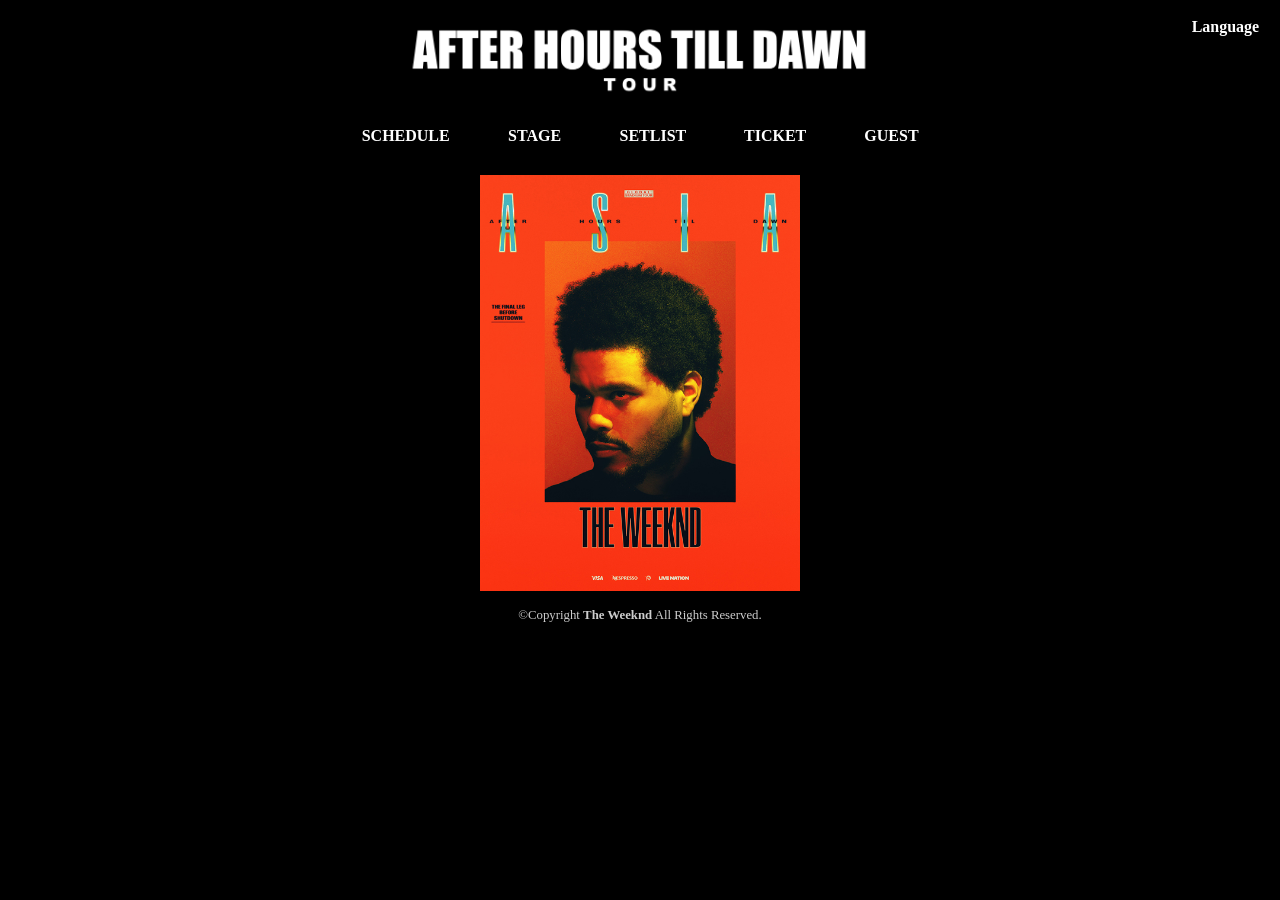
<file: index.html>
<!DOCTYPE html>
<head>
    <meta charset="UTF-8">
    <meta name="viewport" content="width=device-width, initial-scale=1.0">
    <link rel="stylesheet" type="text/css" href="style.css">
    <title>14주차 과제</title>
</head>
<body>
    <header>
        <div class="logoleft">
            &nbsp;
        </div>

        <div class="logomain">
            <a href="index.html"><img src="img/logo.png"></a>
        </div>

        <div class="logoright">
            &nbsp;
        </div>

        <div class="lang">
            <ul>
                <li>
                    &nbsp; Language &nbsp;
                    <ul>
                        <li><a href="#">🇰🇷 KOR</a></li>
                        <li><a href="index.html">🇺🇸 ENG</a></li>
                    </ul>
                </li>
            </ul>
        </div>
    </header>

    <div class="clear"></div>

    <nav>
        <div>
            <ul id="menu">
                <li><a href="p1_schedule.html">&nbsp; SCHEDULE &nbsp;</a></li>
                <li><a href="p2_stage.html">&nbsp; STAGE &nbsp;</a></li>
                <li><a href="p3_setlist.html">&nbsp; SETLIST &nbsp;</a></li>
                <li><a href="p4_ticket.html">&nbsp; TICKET &nbsp;</a></li>
                <li><a href="p5_guest.html">&nbsp; GUEST &nbsp;</a></li>
            </ul>
        </div>
    </nav>

    <div class="clear"></div>

    <main>
        <div class="posterleft">
            &nbsp;
        </div>

        <div class="postermain">
            <img src="img/poster.jpg">
        </div>

        <div class="posterright">
            &nbsp;
        </div>
    </main>
    
    <div class="clear"></div>

    <footer>
        &copy;Copyright <b>The Weeknd</b> All Rights Reserved.
    </footer>
</body>
</html>
</file>
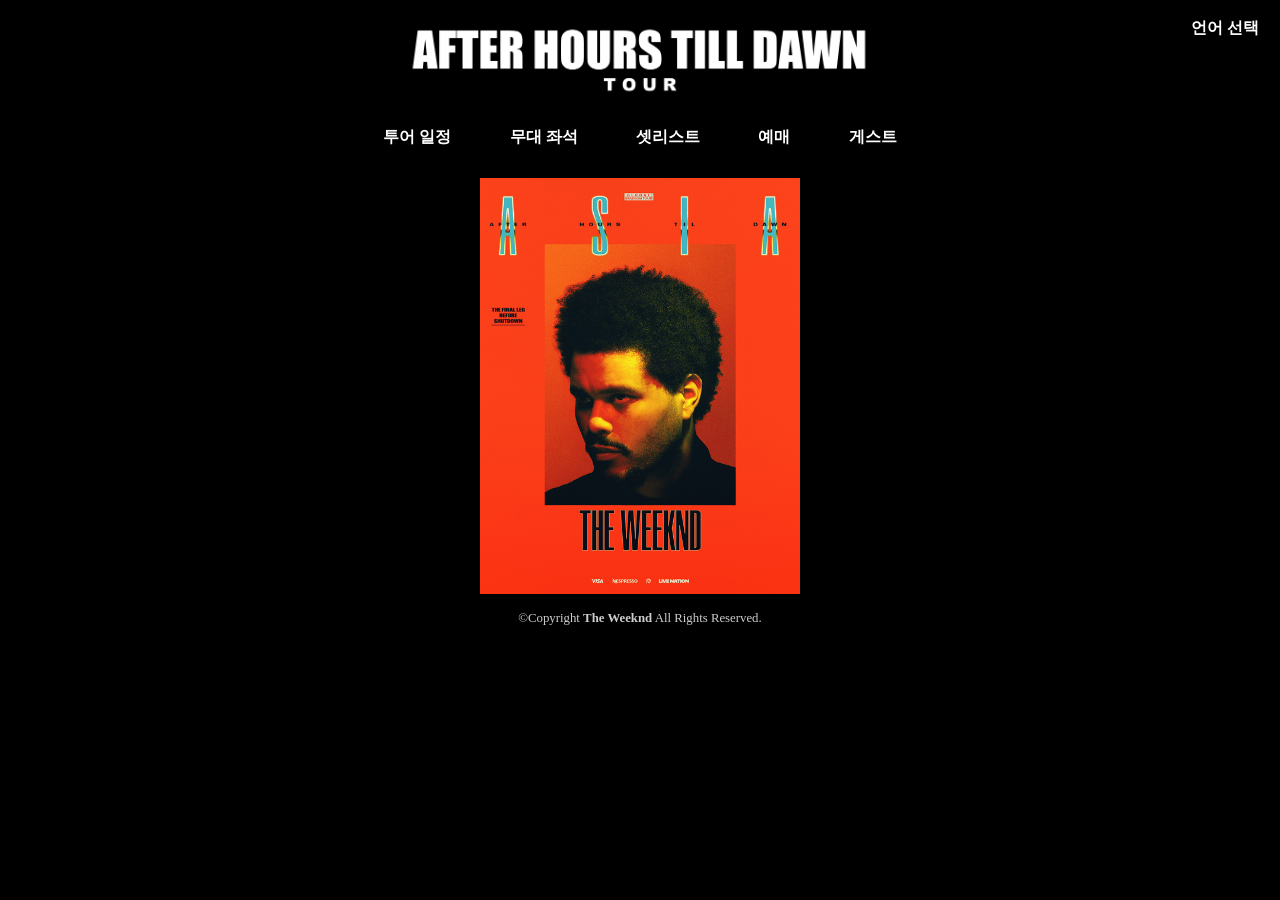
<file: krindex.html>
<!DOCTYPE html>
<head>
    <meta charset="UTF-8">
    <meta name="viewport" content="width=device-width, initial-scale=1.0">
    <link rel="stylesheet" type="text/css" href="style.css">
    <title>Last Weeknd TOUR</title>
</head>
<body>
    <header>
        <div class="logoleft">
            &nbsp;
        </div>

        <div class="logomain">
            <a href="krindex.html"><img src="img/logo.png"></a>
        </div>

        <div class="logoright">
            &nbsp;
        </div>

        <div class="lang">
            <ul>
                <li>
                    &nbsp; 언어 선택 &nbsp;
                    <ul>
                        <li><a href="krindex.html">🇰🇷 KOR</a></li>
                        <li><a href="index.html">🇺🇸 ENG</a></li>
                    </ul>
                </li>
            </ul>
        </div>
    </header>

    <div class="clear"></div>

    <nav>
        <div>
            <ul id="menu">
                <li><a href="krp1_schedule.html">&nbsp; 투어 일정 &nbsp;</a></li>
                <li><a href="krp2_stage.html">&nbsp; 무대 좌석 &nbsp;</a></li>
                <li><a href="krp3_setlist.html">&nbsp; 셋리스트 &nbsp;</a></li>
                <li><a href="krp4_ticket.html">&nbsp; 예매 &nbsp;</a></li>
                <li><a href="krp5_guest.html">&nbsp; 게스트 &nbsp;</a></li>
            </ul>
        </div>
    </nav>

    <div class="clear"></div>

    <main>
        <div class="posterleft">
            &nbsp;
        </div>

        <div class="postermain">
            <img src="img/poster.jpg">
        </div>

        <div class="posterright">
            &nbsp;
        </div>
    </main>
    
    <div class="clear"></div>

    <footer>
        &copy;Copyright <b>The Weeknd</b> All Rights Reserved.
    </footer>
</body>
</html>
</file>
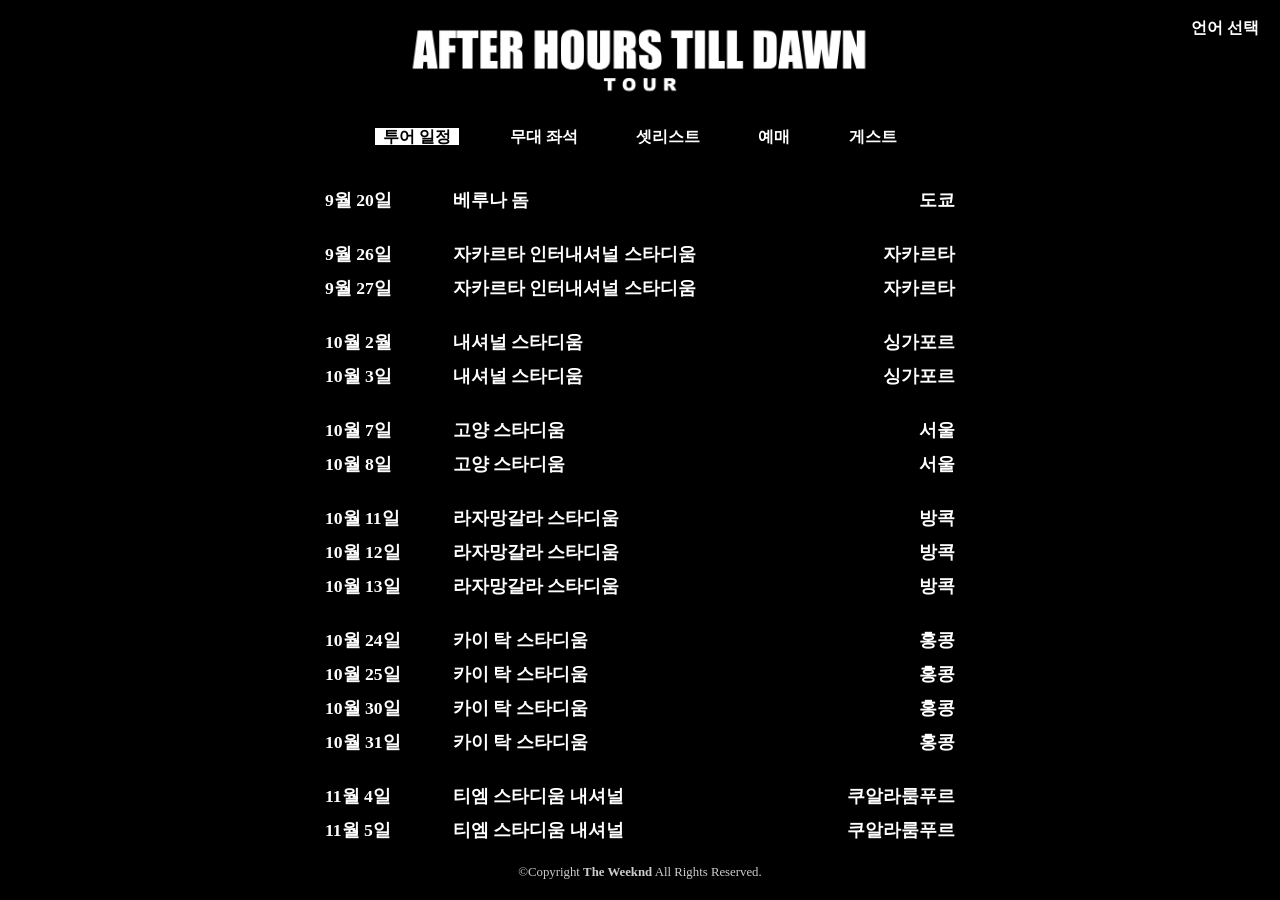
<file: krp1_schedule.html>
<!DOCTYPE html>
<head>
    <meta charset="UTF-8">
    <meta name="viewport" content="width=device-width, initial-scale=1.0">
    <link rel="stylesheet" type="text/css" href="style.css">
    <title>Last Weeknd TOUR</title>
</head>
<body>
    <header>
        <div class="logoleft">
            &nbsp;
        </div>

        <div class="logomain">
            <a href="krindex.html"><img src="img/logo.png"></a>
        </div>

        <div class="logoright">
            &nbsp;
        </div>

        <div class="lang">
            <ul>
                <li>
                    &nbsp; 언어 선택 &nbsp;
                    <ul>
                        <li><a href="krp1_schedule.html">🇰🇷 KOR</a></li>
                        <li><a href="p1_schedule.html">🇺🇸 ENG</a></li>
                    </ul>
                </li>
            </ul>
        </div>
    </header>

    <div class="clear"></div>

    <nav>
        <div>
            <ul id="menu">
                <li><a href="krp1_schedule.html" class="selected">&nbsp; 투어 일정 &nbsp;</a></li>
                <li><a href="krp2_stage.html">&nbsp; 무대 좌석 &nbsp;</a></li>
                <li><a href="krp3_setlist.html">&nbsp; 셋리스트 &nbsp;</a></li>
                <li><a href="krp4_ticket.html">&nbsp; 예매 &nbsp;</a></li>
                <li><a href="krp5_guest.html">&nbsp; 게스트 &nbsp;</a></li>
            </ul>
        </div>
    </nav>

    <div class="clear"></div>

    <main>
        <div class="tableleft">
            &nbsp;
        </div>

        <div class="tablemain">
            <table>
                <tr>
                    <td class="tda">9월 20일</td>
                    <td class="tdb">베루나 돔</td>
                    <td class="tdc">도쿄</td>
                </tr>

                <tr>
                    <td class="td1">9월 26일</td>
                    <td class="td2">자카르타 인터내셔널 스타디움</td>
                    <td class="td3">자카르타</td>
                </tr>
                <tr>
                    <td class="tda">9월 27일</td>
                    <td class="tdb">자카르타 인터내셔널 스타디움</td>
                    <td class="tdc">자카르타</td>
                </tr>

                <tr>
                    <td class="td1">10월 2월</td>
                    <td class="td2">내셔널 스타디움</td>
                    <td class="td3">싱가포르</td>
                </tr>
                <tr>
                    <td class="tda">10월 3일</td>
                    <td class="tdb">내셔널 스타디움</td>
                    <td class="tdc">싱가포르</td>
                </tr>

                <tr>
                    <td class="td1">10월 7일</td>
                    <td class="td2">고양 스타디움</td>
                    <td class="td3">서울</td>
                </tr>
                <tr>
                    <td class="tda">10월 8일</td>
                    <td class="tdb">고양 스타디움</td>
                    <td class="tdc">서울</td>
                </tr>

                <tr>
                    <td class="td1">10월 11일</td>
                    <td class="td2">라자망갈라 스타디움</td>
                    <td class="td3">방콕</td>
                </tr>
                <tr>
                    <td class="td1">10월 12일</td>
                    <td class="td2">라자망갈라 스타디움</td>
                    <td class="td3">방콕</td>
                </tr>
                <tr>
                    <td class="tda">10월 13일</td>
                    <td class="tdb">라자망갈라 스타디움</td>
                    <td class="tdc">방콕</td>
                </tr>

                <tr>
                    <td class="td1">10월 24일</td>
                    <td class="td2">카이 탁 스타디움</td>
                    <td class="td3">홍콩</td>
                </tr>
                <tr>
                    <td class="td1">10월 25일</td>
                    <td class="td2">카이 탁 스타디움</td>
                    <td class="td3">홍콩</td>
                </tr>
                <tr>
                    <td class="td1">10월 30일</td>
                    <td class="td2">카이 탁 스타디움</td>
                    <td class="td3">홍콩</td>
                </tr>
                <tr>
                    <td class="tda">10월 31일</td>
                    <td class="tdb">카이 탁 스타디움</td>
                    <td class="tdc">홍콩</td>
                </tr>

                <tr>
                    <td class="td1">11월 4일</td>
                    <td class="td2">티엠 스타디움 내셔널</td>
                    <td class="td3">쿠알라룸푸르</td>
                </tr>
                <tr>
                    <td class="td1">11월 5일</td>
                    <td class="td2">티엠 스타디움 내셔널</td>
                    <td class="td3">쿠알라룸푸르</td>
                </tr>
            </table>
        </div>
        
        <div class="tableright">
            &nbsp;
        </div>
    </main>
    
    <div class="clear"></div>

    <footer>
        &copy;Copyright <b>The Weeknd</b> All Rights Reserved.
    </footer>
</body>
</html>
</file>
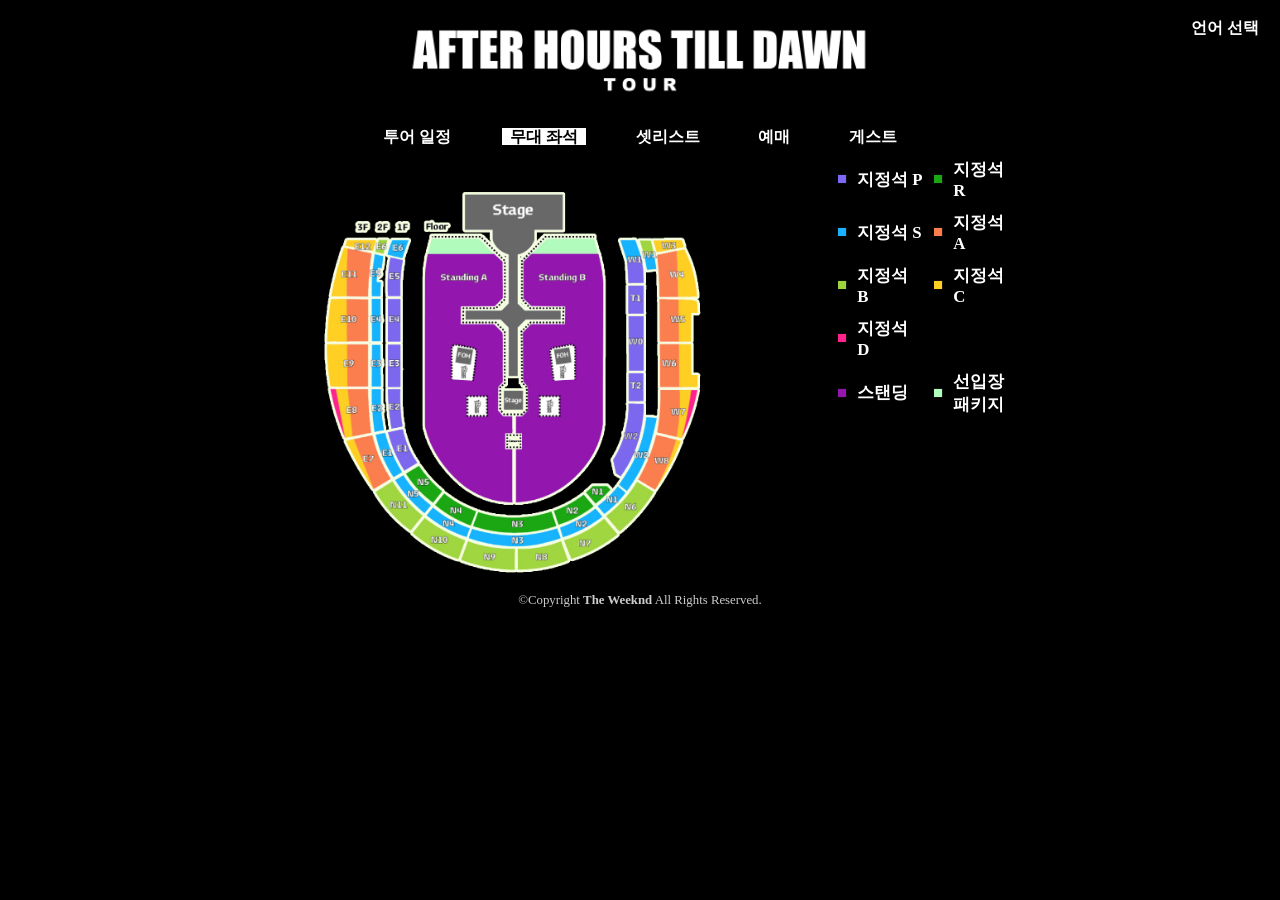
<file: krp2_stage.html>
<!DOCTYPE html>
<head>
    <meta charset="UTF-8">
    <meta name="viewport" content="width=device-width, initial-scale=1.0">
    <link rel="stylesheet" type="text/css" href="style.css">
    <title>Last Weeknd TOUR</title>
</head>
<body>
    <header>
        <div class="logoleft">
            &nbsp;
        </div>

        <div class="logomain">
            <a href="krindex.html"><img src="img/logo.png"></a>
        </div>

        <div class="logoright">
            &nbsp;
        </div>

        <div class="lang">
            <ul>
                <li>
                    &nbsp; 언어 선택 &nbsp;
                    <ul>
                        <li><a href="krp2_stage.html">🇰🇷 KOR</a></li>
                        <li><a href="p2_stage.html">🇺🇸 ENG</a></li>
                    </ul>
                </li>
            </ul>
        </div>
    </header>

    <div class="clear"></div>

    <nav>
        <div>
            <ul id="menu">
                <li><a href="krp1_schedule.html">&nbsp; 투어 일정 &nbsp;</a></li>
                <li><a href="krp2_stage.html" class="selected">&nbsp; 무대 좌석 &nbsp;</a></li>
                <li><a href="krp3_setlist.html">&nbsp; 셋리스트 &nbsp;</a></li>
                <li><a href="krp4_ticket.html">&nbsp; 예매 &nbsp;</a></li>
                <li><a href="krp5_guest.html">&nbsp; 게스트 &nbsp;</a></li>
            </ul>
        </div>
    </nav>

    <div class="clear"></div>

    <main>
        <div class="stageleft">
            &nbsp;
        </div>

        <div class="stagemain_l">
            <img src="img/stage.png">
        </div>

        <div class="stagemain_space">
            &nbsp;
        </div>
        <div class="spaceclear"></div>
        <div class="stagemain_space">
            &nbsp;
        </div>

        <div class="stagemain_r">
            <table id="ticket">
                <tr>
                    <td class="c" style="color: #7d67f7;">■</td>
                    <td class="s">지정석 P</td>
                    <td class="c" style="color: #1ba713;">■</td>
                    <td class="s">지정석 R</td>
                </tr>
                <tr>
                    <td class="c" style="color: #19b2fe;">■</td>
                    <td class="s">지정석 S</td>
                    <td class="c" style="color: #fb7e4e;">■</td>
                    <td class="s">지정석 A</td>
                </tr>
                <tr>
                    <td class="c" style="color: #9fd53c;">■</td>
                    <td class="s">지정석 B</td>
                    <td class="c" style="color: #ffcf23;">■</td>
                    <td class="s">지정석 C</td>
                </tr>
                <tr>
                    <td class="c" style="color: #ff238d;">■</td>
                    <td class="s">지정석 D</td>
                </tr>
                <tr>
                    <td class="c" style="color: #9316ae;">■</td>
                    <td class="s">스탠딩</td>
                    <td class="c" style="color: #b1fbbc;">■</td>
                    <td class="s">선입장<br>패키지</td>
                </tr>
            </table>
        </div>

        <div class="stageright">
            &nbsp;
        </div>
    </main>
    
    <div class="clear"></div>

    <footer>
        &copy;Copyright <b>The Weeknd</b> All Rights Reserved.
    </footer>
</body>
</html>
</file>
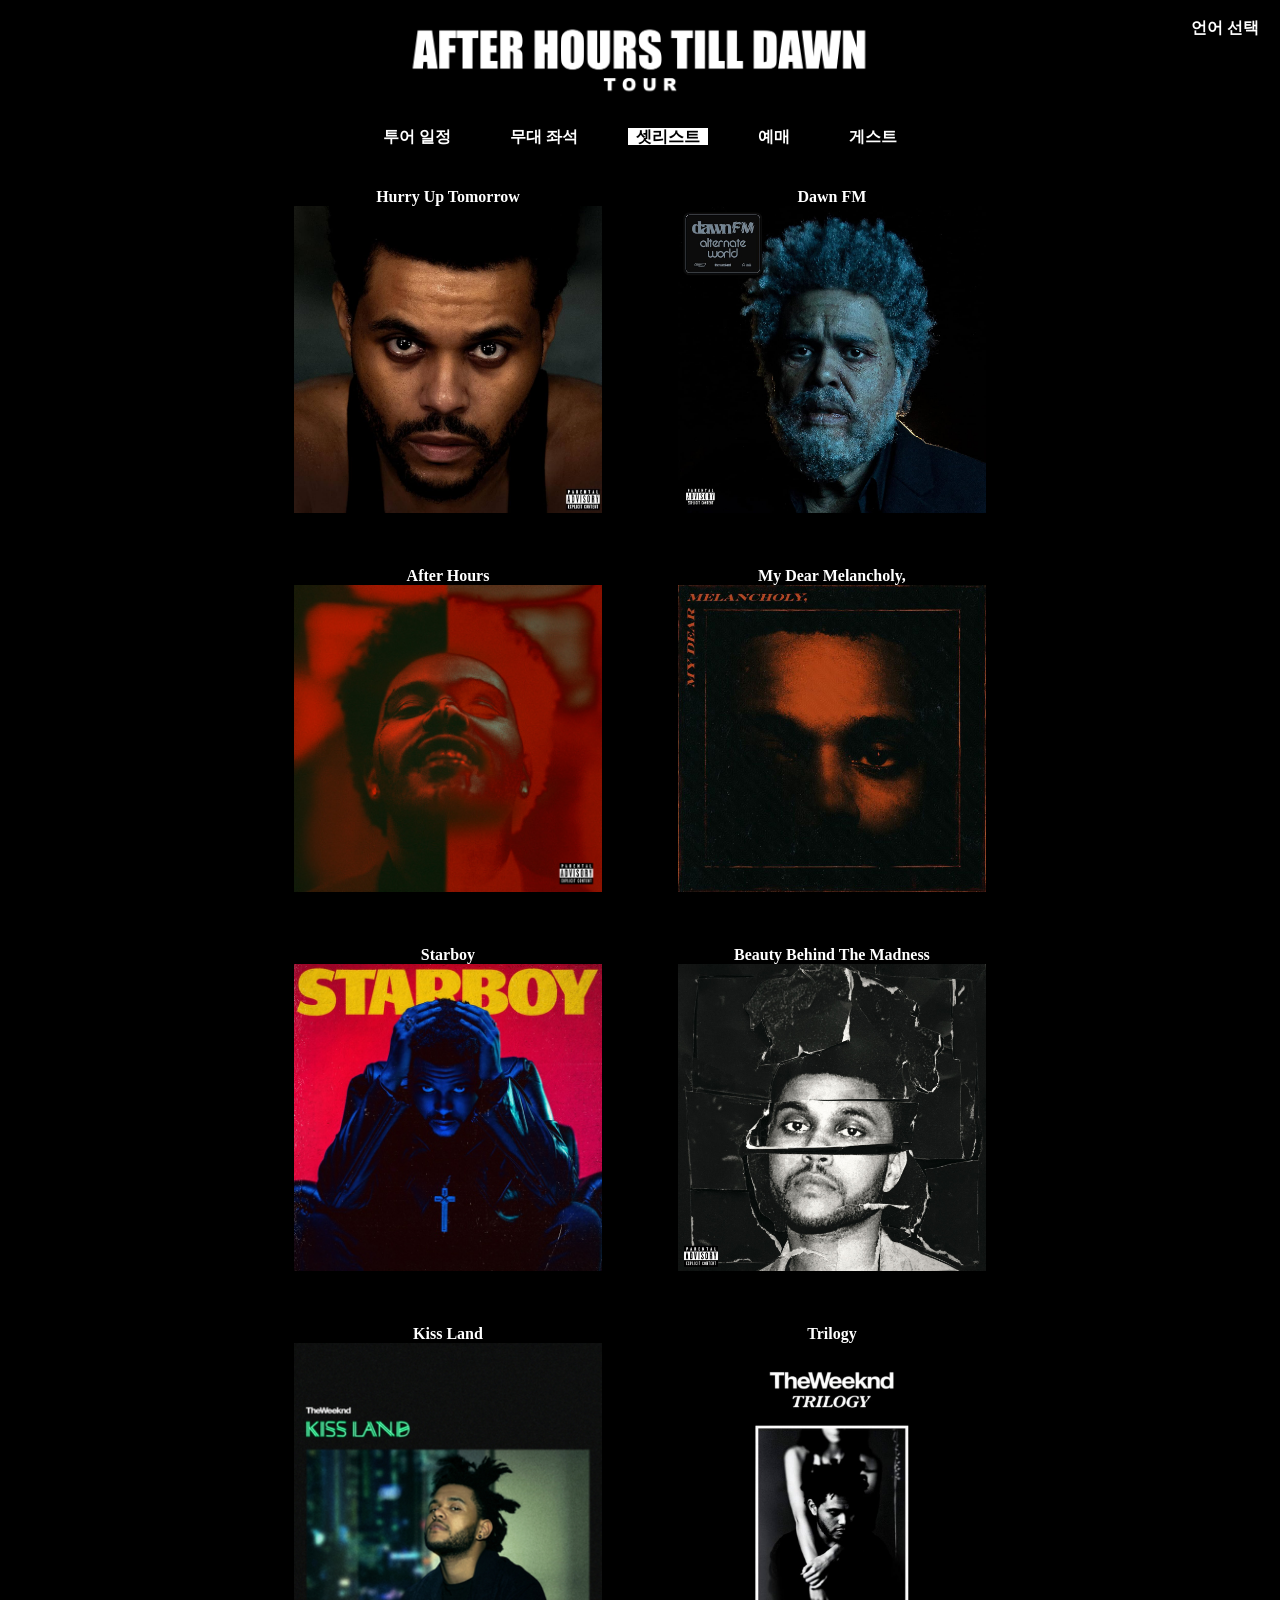
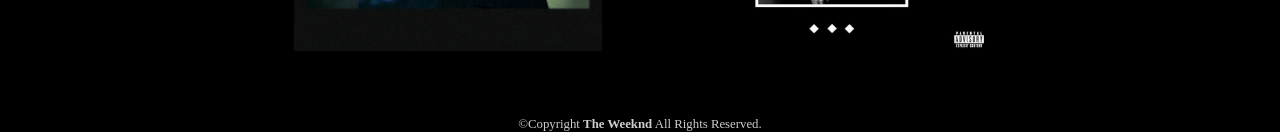
<file: krp3_setlist.html>
<!DOCTYPE html>
<head>
    <meta charset="UTF-8">
    <meta name="viewport" content="width=device-width, initial-scale=1.0">
    <link rel="stylesheet" type="text/css" href="style.css">
    <title>Last Weeknd TOUR</title>
</head>
<body>
    <header>
        <div class="logoleft">
            &nbsp;
        </div>

        <div class="logomain">
            <a href="krindex.html"><img src="img/logo.png"></a>
        </div>

        <div class="logoright">
            &nbsp;
        </div>

        <div class="lang">
            <ul>
                <li>
                    &nbsp; 언어 선택 &nbsp;
                    <ul>
                        <li><a href="krp3_setlist.html">🇰🇷 KOR</a></li>
                        <li><a href="p3_setlist.html">🇺🇸 ENG</a></li>
                    </ul>
                </li>
            </ul>
        </div>
    </header>

    <div class="clear"></div>

    <nav>
        <div>
            <ul id="menu">
                <li><a href="krp1_schedule.html">&nbsp; 투어 일정 &nbsp;</a></li>
                <li><a href="krp2_stage.html">&nbsp; 무대 좌석 &nbsp;</a></li>
                <li><a href="krp3_setlist.html" class="selected">&nbsp; 셋리스트 &nbsp;</a></li>
                <li><a href="krp4_ticket.html">&nbsp; 예매 &nbsp;</a></li>
                <li><a href="krp5_guest.html">&nbsp; 게스트 &nbsp;</a></li>
            </ul>
        </div>
    </nav>

    <div class="clear"></div>

    <main>
        <div class="setlistleft">
            &nbsp;
        </div>

        <div class="setlistmain">
            <div id="dd">
                <ul>
                    <li>
                        Hurry Up Tomorrow
                        <img src="img/album_hut.jpg">
                        <ul>
                            <li>1 Baptized in Fear</li>
                            <li>2 Open Hearts</li>
                            <li>3 Wake Me Up</li>
                            <li>8 Cry For Me</li>
                            <li>* I Can't Fxxking Sing</li>
                            <li>9 São Paulo</li>
                            <li>* Until We're Skin & Bones</li>
                            <li>10* Rio (Unreleased)</li>
                            <li>16 Timeless</li>
                            <li>17 Given Up On Me</li>
                            <li>21 Niagara Falls</li>
                            <li>22* One of the Girls</li>
                            <li>30 The Abyss</li>
                            <li>35 Without a Warning</li>
                        </ul>
                    </li>
                </ul>
            </div>

            <div id="dd">
                <ul>
                    <li>
                        Dawn FM
                        <img src="img/album_df.jpg">
                        <ul>
                            <li>11 Take My Breath</li>
                            <li>12 Sacrifice</li>
                            <li>13 How Do I Make You Love Me?</li>
                            <li>* A Cruel Angel's Thesis</li>
                            <li>24 Out of Time</li>
                            <li>27 Is There Someone Else?</li>
                            <li>33 Less Than Zero</li>
                            <li>37 Moth To A Flame</li>
                        </ul>
                    </li>
                </ul>
            </div>

            <div class="clear"></div>

            <div id="dd">
                <ul>
                    <li>
                        After Hours
                        <img src="img/album_ah.jpg">
                        <ul>
                            <li>4 After Hours</li>
                            <li>6 Heartless</li>
                            <li>7 Faith</li>
                            <li>23 Stargirl Interlude</li>
                            <li>32 Save Your Tears</li>
                            <li>34 Blinding Lights</li>
                        </ul>
                    </li>
                </ul>
            </div>

            <div id="dd">
                <ul>
                    <li>
                        My Dear Melancholy,
                        <img src="img/album_mdm.jpg">
                        <ul>
                            <li>18 I Was Never There</li>
                            <li>29 Call Out My Name</li>
                        </ul>
                    </li>
                </ul>
            </div>

            <div class="clear"></div>

            <div id="dd">
                <ul>
                    <li>
                        Starboy
                        <img src="img/album_sb.jpg">
                        <ul>
                            <li>5 Starboy</li>
                            <li>25 I Feel It Coming</li>
                            <li>26 Die For You</li>
                        </ul>
                    </li>
                </ul>
            </div>

            <div id="dd">
                <ul>
                    <li>
                        Beauty Behind The Madness
                        <img src="img/album_bbtm.jpg">
                        <ul>
                            <li>14 Can't Feel My Face</li>
                            <li>15* Lost in the Fire</li>
                            <li>16 Often</li>
                            <li>19 The Hills</li>
                            <li>20* Creepin'</li>
                        </ul>
                    </li>
                </ul>
            </div>

            <div class="clear"></div>

            <div id="dd">
                <ul>
                    <li>
                        Kiss Land
                        <img src="img/album_kl.jpg">
                        <ul>
                            <li>31 Professional</li>
                        </ul>
                    </li>
                </ul>
            </div>

            <div id="dd">
                <ul>
                    <li>
                        Trilogy
                        <img src="img/album_tl.jpg">
                        <ul>
                            <li>28 Wicked Games</li>
                        </ul>
                    </li>
                </ul>
            </div>
        </div>
        
        <div class="setlistright">
            &nbsp;
        </div>
    </main>
    
    <div class="clear"></div>

    <footer>
        &copy;Copyright <b>The Weeknd</b> All Rights Reserved.
    </footer>
</body>
</html>
</file>
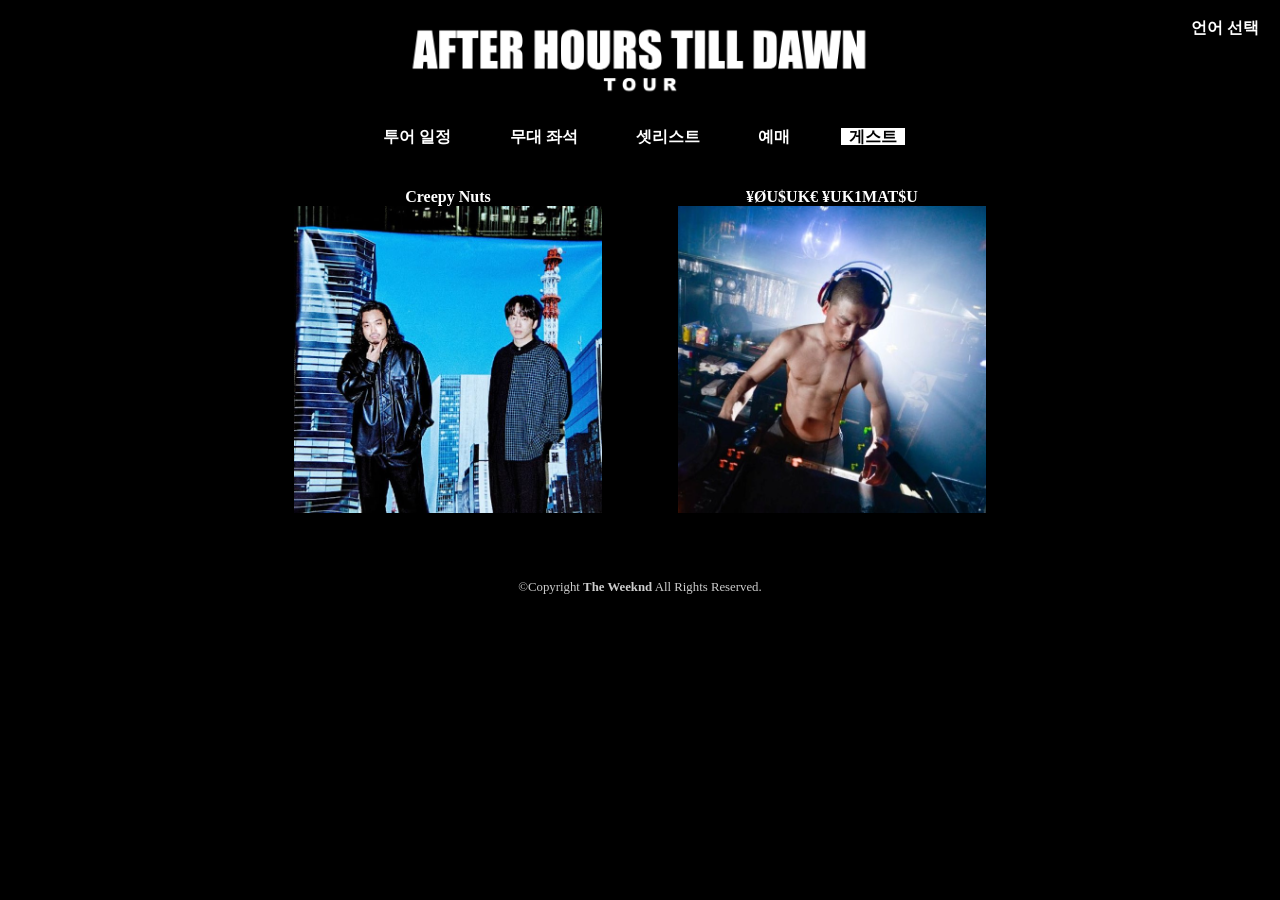
<file: krp5_guest.html>
<!DOCTYPE html>
<head>
    <meta charset="UTF-8">
    <meta name="viewport" content="width=device-width, initial-scale=1.0">
    <link rel="stylesheet" type="text/css" href="style.css">
    <title>Last Weeknd TOUR</title>
</head>
<body>
    <header>
        <div class="logoleft">
            &nbsp;
        </div>

        <div class="logomain">
            <a href="krindex.html"><img src="img/logo.png"></a>
        </div>

        <div class="logoright">
            &nbsp;
        </div>

        <div class="lang">
            <ul>
                <li>
                    &nbsp; 언어 선택 &nbsp;
                    <ul>
                        <li><a href="krp5_guest.html">🇰🇷 KOR</a></li>
                        <li><a href="p5_guest.html">🇺🇸 ENG</a></li>
                    </ul>
                </li>
            </ul>
        </div>
    </header>

    <div class="clear"></div>

    <nav>
        <div>
            <ul id="menu">
                <li><a href="krp1_schedule.html">&nbsp; 투어 일정 &nbsp;</a></li>
                <li><a href="krp2_stage.html">&nbsp; 무대 좌석 &nbsp;</a></li>
                <li><a href="krp3_setlist.html">&nbsp; 셋리스트 &nbsp;</a></li>
                <li><a href="krp4_ticket.html">&nbsp; 예매 &nbsp;</a></li>
                <li><a href="krp5_guest.html" class="selected">&nbsp; 게스트 &nbsp;</a></li>
            </ul>
        </div>
    </nav>

    <div class="clear"></div>

    <main>
        <div class="setlistleft">
            &nbsp;
        </div>

        <div class="setlistmain">
            <div id="dd">
                <ul>
                    <li>
                        Creepy Nuts
                        <img src="img/guest_cn.jpg">
                        <ul>
                            <li>도쿄</li>
                            <li>싱가포르</li>
                            <li>서울</li>
                            <li>방콕</li>
                            <li>쿠알라룸푸르 &nbsp; &nbsp; &nbsp; &nbsp; &nbsp; &nbsp;</li>
                        </ul>
                    </li>
                </ul>
            </div>

            <div id="dd">
                <ul>
                    <li>
                        ¥ØU$UK€ ¥UK1MAT$U
                        <img src="img/guest_yy.jpg">
                        <ul>
                            <li>도쿄</li>
                            <li>자카르타</li>
                            <li>쿠알라룸푸르 &nbsp; &nbsp; &nbsp; &nbsp; &nbsp; &nbsp;</li>
                        </ul>
                    </li>
                </ul>
            </div>
        </div>

        <div class="setlistright">
            &nbsp;
        </div>
    </main>
    
    <div class="clear"></div>

    <footer>
        &copy;Copyright <b>The Weeknd</b> All Rights Reserved.
    </footer>
</body>
</html>
</file>
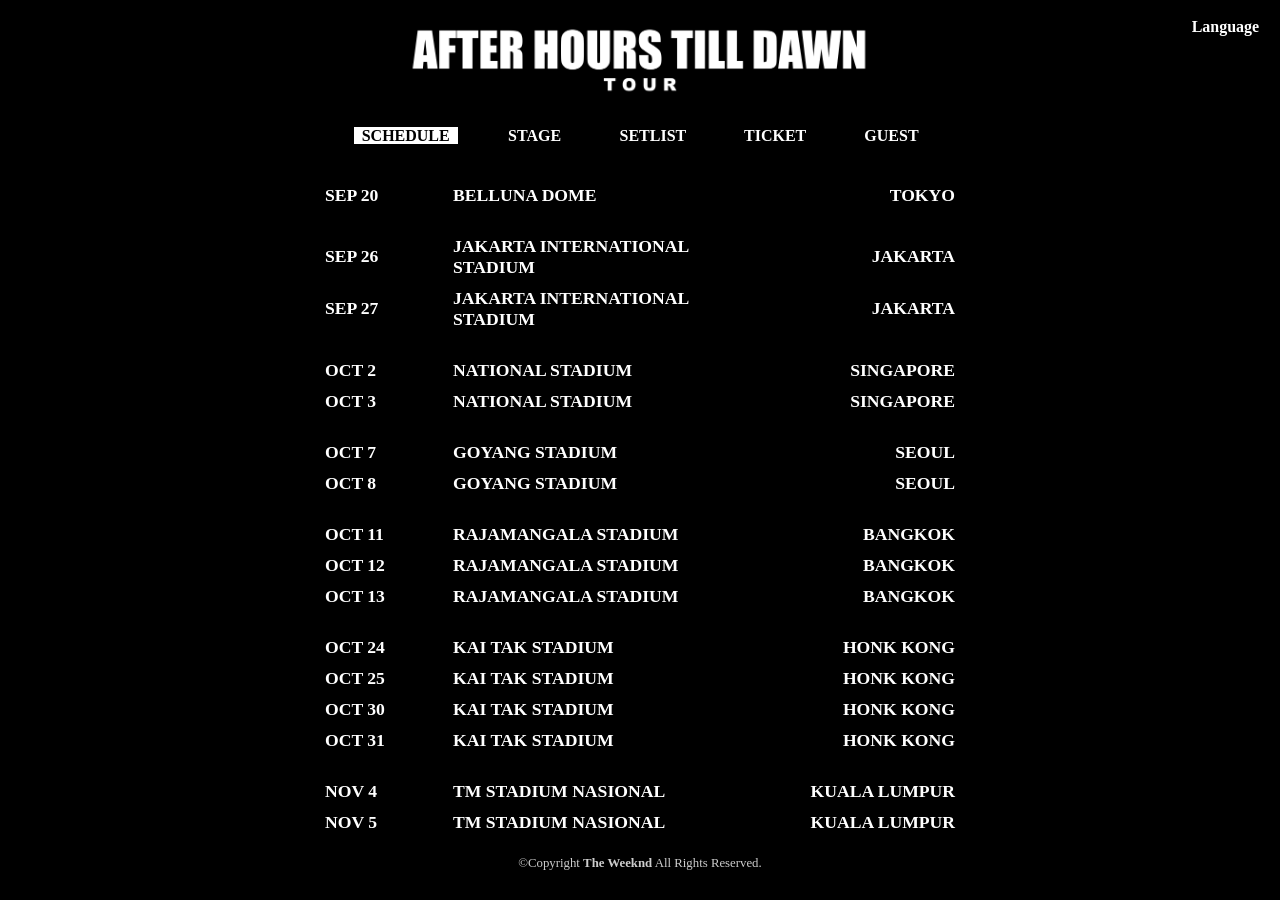
<file: p1_schedule.html>
<!DOCTYPE html>
<head>
    <meta charset="UTF-8">
    <meta name="viewport" content="width=device-width, initial-scale=1.0">
    <link rel="stylesheet" type="text/css" href="style.css">
    <title>Last Weeknd TOUR</title>
</head>
<body>
    <header>
        <div class="logoleft">
            &nbsp;
        </div>

        <div class="logomain">
            <a href="index.html"><img src="img/logo.png"></a>
        </div>

        <div class="logoright">
            &nbsp;
        </div>

        <div class="lang">
            <ul>
                <li>
                    &nbsp; Language &nbsp;
                    <ul>
                        <li><a href="krp1_schedule.html">🇰🇷 KOR</a></li>
                        <li><a href="p1_schedule.html">🇺🇸 ENG</a></li>
                    </ul>
                </li>
            </ul>
        </div>
    </header>

    <div class="clear"></div>

    <nav>
        <div>
            <ul id="menu">
                <li><a href="p1_schedule.html" class="selected">&nbsp; SCHEDULE &nbsp;</a></li>
                <li><a href="p2_stage.html">&nbsp; STAGE &nbsp;</a></li>
                <li><a href="p3_setlist.html">&nbsp; SETLIST &nbsp;</a></li>
                <li><a href="p4_ticket.html">&nbsp; TICKET &nbsp;</a></li>
                <li><a href="p5_guest.html">&nbsp; GUEST &nbsp;</a></li>
            </ul>
        </div>
    </nav>

    <div class="clear"></div>

    <main>
        <div class="tableleft">
            &nbsp;
        </div>

        <div class="tablemain">
            <table>
                <tr>
                    <td class="tda">SEP 20</td>
                    <td class="tdb">BELLUNA DOME</td>
                    <td class="tdc">TOKYO</td>
                </tr>

                <tr>
                    <td class="td1">SEP 26</td>
                    <td class="td2">JAKARTA INTERNATIONAL STADIUM</td>
                    <td class="td3">JAKARTA</td>
                </tr>
                <tr>
                    <td class="tda">SEP 27</td>
                    <td class="tdb">JAKARTA INTERNATIONAL STADIUM</td>
                    <td class="tdc">JAKARTA</td>
                </tr>

                <tr>
                    <td class="td1">OCT 2</td>
                    <td class="td2">NATIONAL STADIUM</td>
                    <td class="td3">SINGAPORE</td>
                </tr>
                <tr>
                    <td class="tda">OCT 3</td>
                    <td class="tdb">NATIONAL STADIUM</td>
                    <td class="tdc">SINGAPORE</td>
                </tr>

                <tr>
                    <td class="td1">OCT 7</td>
                    <td class="td2">GOYANG STADIUM</td>
                    <td class="td3">SEOUL</td>
                </tr>
                <tr>
                    <td class="tda">OCT 8</td>
                    <td class="tdb">GOYANG STADIUM</td>
                    <td class="tdc">SEOUL</td>
                </tr>

                <tr>
                    <td class="td1">OCT 11</td>
                    <td class="td2">RAJAMANGALA STADIUM</td>
                    <td class="td3">BANGKOK</td>
                </tr>
                <tr>
                    <td class="td1">OCT 12</td>
                    <td class="td2">RAJAMANGALA STADIUM</td>
                    <td class="td3">BANGKOK</td>
                </tr>
                <tr>
                    <td class="tda">OCT 13</td>
                    <td class="tdb">RAJAMANGALA STADIUM</td>
                    <td class="tdc">BANGKOK</td>
                </tr>

                <tr>
                    <td class="td1">OCT 24</td>
                    <td class="td2">KAI TAK STADIUM</td>
                    <td class="td3">HONK KONG</td>
                </tr>
                <tr>
                    <td class="td1">OCT 25</td>
                    <td class="td2">KAI TAK STADIUM</td>
                    <td class="td3">HONK KONG</td>
                </tr>
                <tr>
                    <td class="td1">OCT 30</td>
                    <td class="td2">KAI TAK STADIUM</td>
                    <td class="td3">HONK KONG</td>
                </tr>
                <tr>
                    <td class="tda">OCT 31</td>
                    <td class="tdb">KAI TAK STADIUM</td>
                    <td class="tdc">HONK KONG</td>
                </tr>

                <tr>
                    <td class="td1">NOV 4</td>
                    <td class="td2">TM STADIUM NASIONAL</td>
                    <td class="td3">KUALA LUMPUR</td>
                </tr>
                <tr>
                    <td class="td1">NOV 5</td>
                    <td class="td2">TM STADIUM NASIONAL</td>
                    <td class="td3">KUALA LUMPUR</td>
                </tr>
            </table>
        </div>
        
        <div class="tableright">
            &nbsp;
        </div>
    </main>
    
    <div class="clear"></div>

    <footer>
        &copy;Copyright <b>The Weeknd</b> All Rights Reserved.
    </footer>
</body>
</html>
</file>
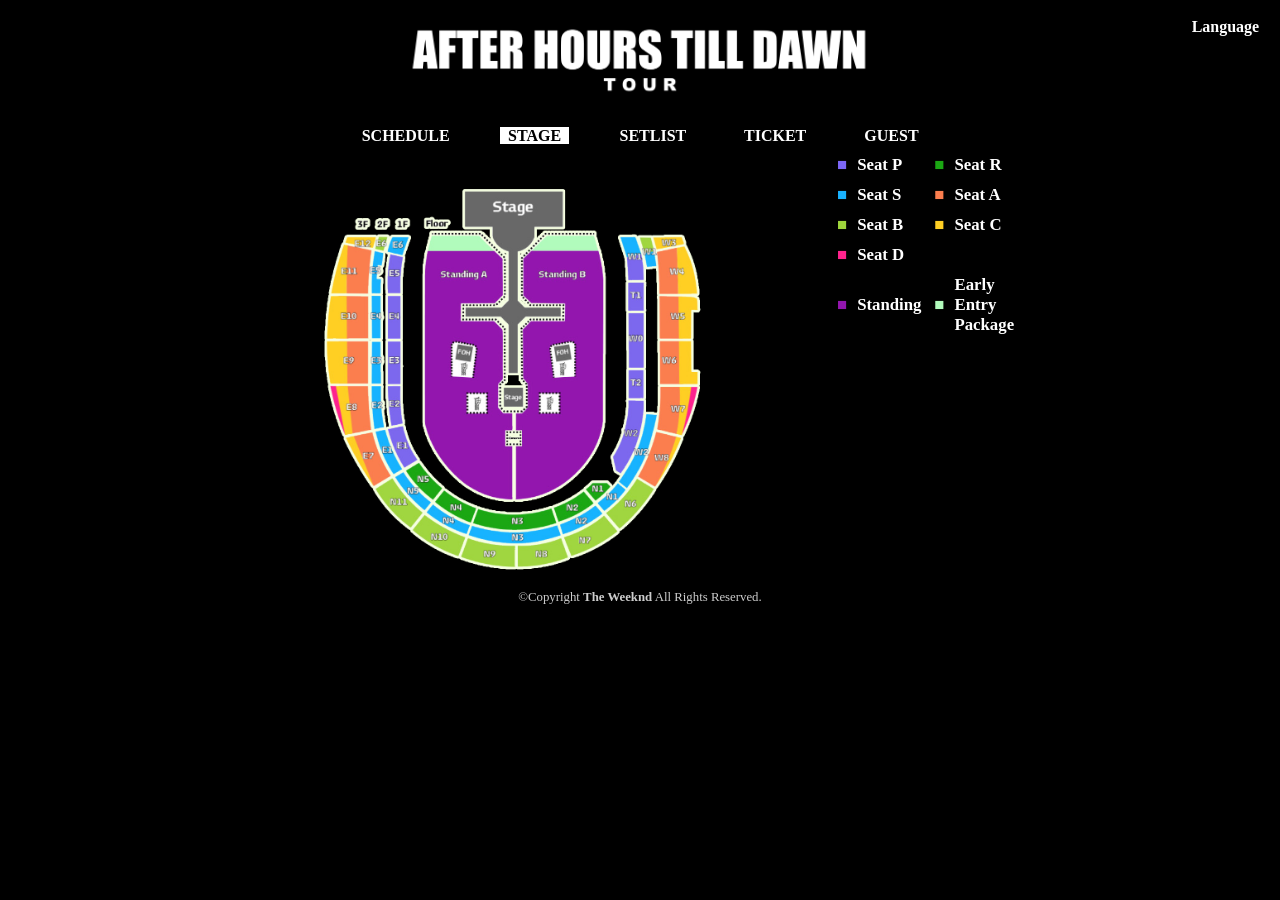
<file: p2_stage.html>
<!DOCTYPE html>
<head>
    <meta charset="UTF-8">
    <meta name="viewport" content="width=device-width, initial-scale=1.0">
    <link rel="stylesheet" type="text/css" href="style.css">
    <title>14주차 과제</title>
</head>
<body>
    <header>
        <div class="logoleft">
            &nbsp;
        </div>

        <div class="logomain">
            <a href="index.html"><img src="img/logo.png"></a>
        </div>

        <div class="logoright">
            &nbsp;
        </div>

        <div class="lang">
            <ul>
                <li>
                    &nbsp; Language &nbsp;
                    <ul>
                        <li><a href="#">🇰🇷 KOR</a></li>
                        <li><a href="index.html">🇺🇸 ENG</a></li>
                    </ul>
                </li>
            </ul>
        </div>
    </header>

    <div class="clear"></div>

    <nav>
        <div>
            <ul id="menu">
                <li><a href="p1_schedule.html">&nbsp; SCHEDULE &nbsp;</a></li>
                <li><a href="p2_stage.html" class="selected">&nbsp; STAGE &nbsp;</a></li>
                <li><a href="p3_setlist.html">&nbsp; SETLIST &nbsp;</a></li>
                <li><a href="p4_ticket.html">&nbsp; TICKET &nbsp;</a></li>
                <li><a href="p5_guest.html">&nbsp; GUEST &nbsp;</a></li>
            </ul>
        </div>
    </nav>

    <div class="clear"></div>

    <main>
        <div class="stageleft">
            &nbsp;
        </div>

        <div class="stagemain_l">
            <img src="img/stage.png">
        </div>

        <div class="stagemain_space">
            &nbsp;
        </div>
        <div class="spaceclear"></div>
        <div class="stagemain_space">
            &nbsp;
        </div>

        <div class="stagemain_r">
            <table id="ticket">
                <tr>
                    <td class="c" style="color: #7d67f7;">■</td>
                    <td class="s">Seat P</td>
                    <td class="c" style="color: #1ba713;">■</td>
                    <td class="s">Seat R</td>
                </tr>
                <tr>
                    <td class="c" style="color: #19b2fe;">■</td>
                    <td class="s">Seat S</td>
                    <td class="c" style="color: #fb7e4e;">■</td>
                    <td class="s">Seat A</td>
                </tr>
                <tr>
                    <td class="c" style="color: #9fd53c;">■</td>
                    <td class="s">Seat B</td>
                    <td class="c" style="color: #ffcf23;">■</td>
                    <td class="s">Seat C</td>
                </tr>
                <tr>
                    <td class="c" style="color: #ff238d;">■</td>
                    <td class="s">Seat D</td>
                </tr>
                <tr>
                    <td class="c" style="color: #9316ae;">■</td>
                    <td class="s">Standing</td>
                    <td class="c" style="color: #b1fbbc;">■</td>
                    <td class="s">Early Entry<br>Package</td>
                </tr>
            </table>
        </div>

        <div class="stageright">
            &nbsp;
        </div>
    </main>
    
    <div class="clear"></div>

    <footer>
        &copy;Copyright <b>The Weeknd</b> All Rights Reserved.
    </footer>
</body>
</html>
</file>
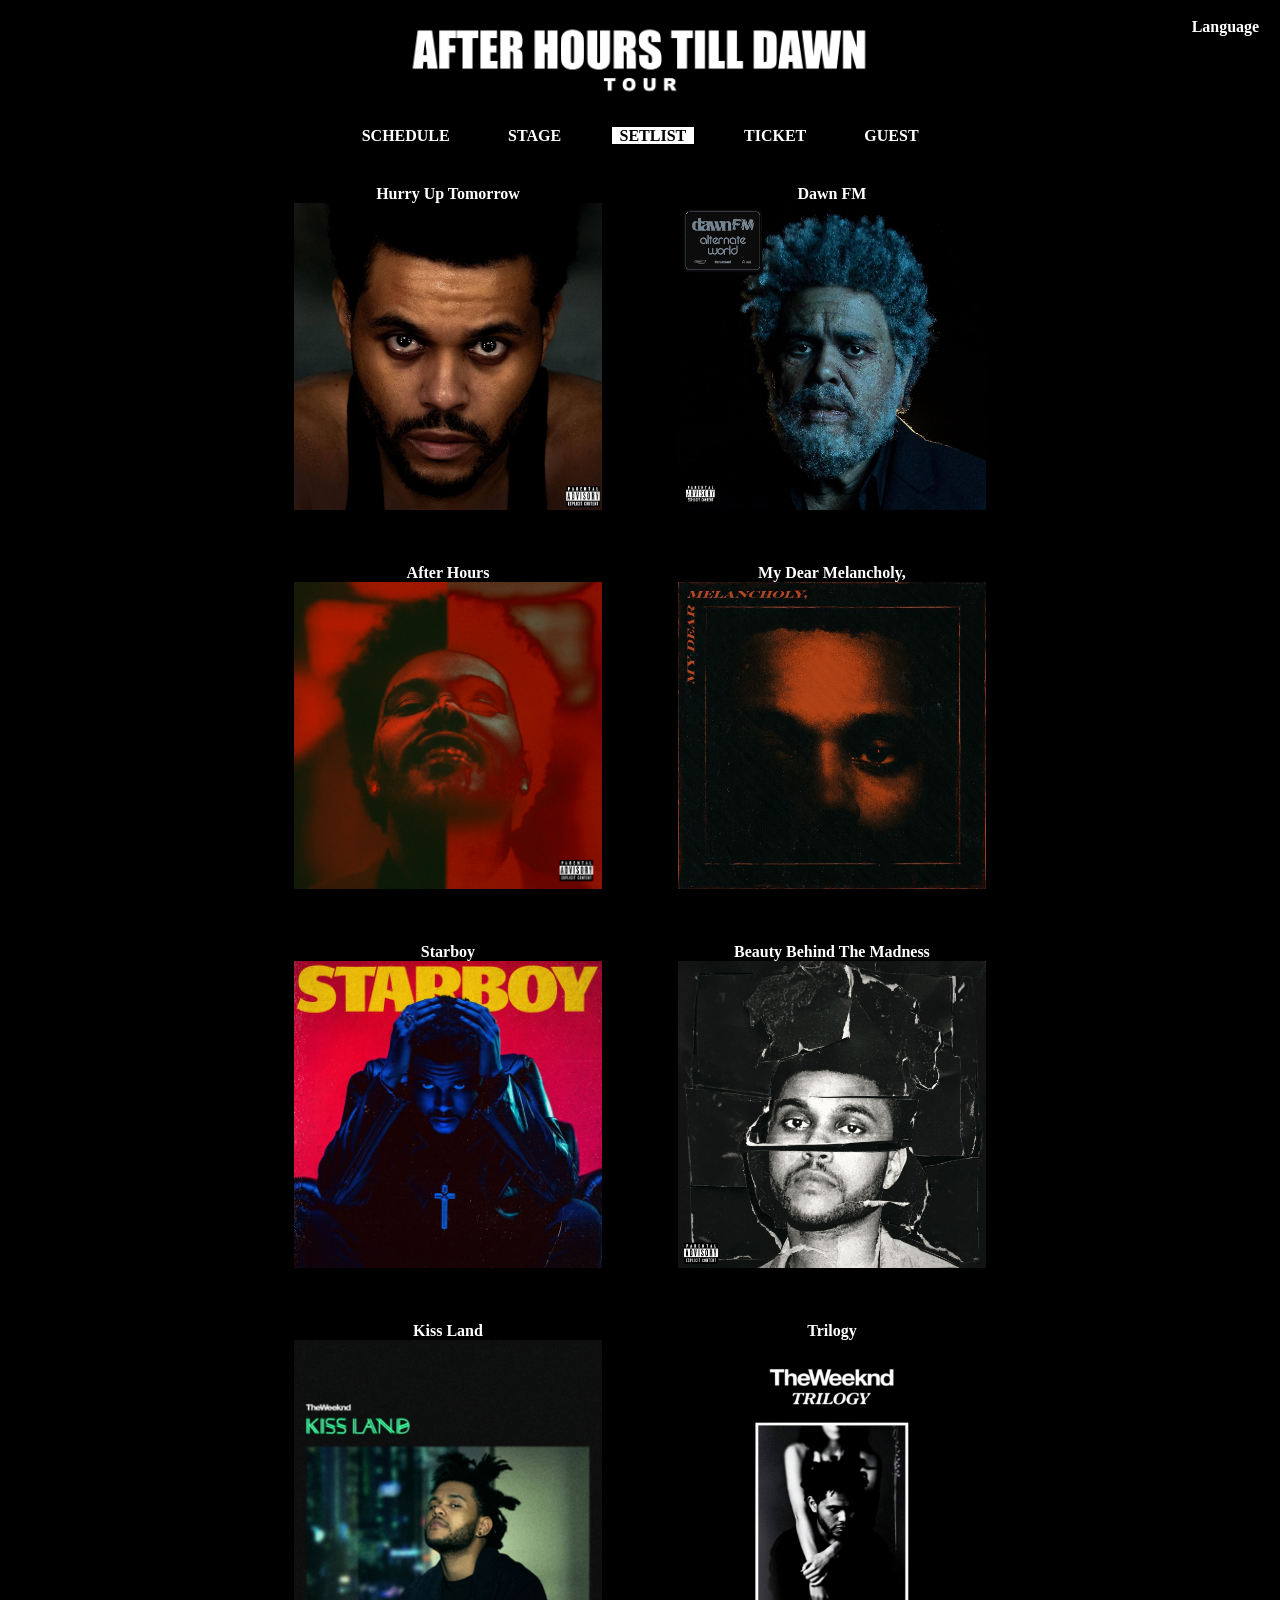
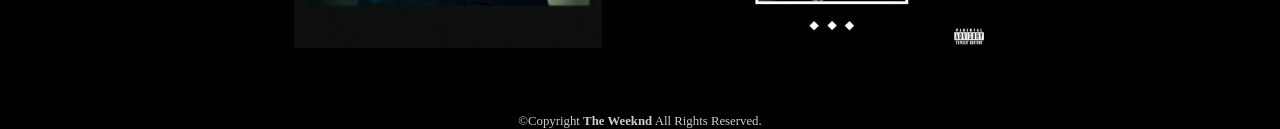
<file: p3_setlist.html>
<!DOCTYPE html>
<head>
    <meta charset="UTF-8">
    <meta name="viewport" content="width=device-width, initial-scale=1.0">
    <link rel="stylesheet" type="text/css" href="style.css">
    <title>14주차 과제</title>
</head>
<body>
    <header>
        <div class="logoleft">
            &nbsp;
        </div>

        <div class="logomain">
            <a href="index.html"><img src="img/logo.png"></a>
        </div>

        <div class="logoright">
            &nbsp;
        </div>

        <div class="lang">
            <ul>
                <li>
                    &nbsp; Language &nbsp;
                    <ul>
                        <li><a href="#">🇰🇷 KOR</a></li>
                        <li><a href="index.html">🇺🇸 ENG</a></li>
                    </ul>
                </li>
            </ul>
        </div>
    </header>

    <div class="clear"></div>

    <nav>
        <div>
            <ul id="menu">
                <li><a href="p1_schedule.html">&nbsp; SCHEDULE &nbsp;</a></li>
                <li><a href="p2_stage.html">&nbsp; STAGE &nbsp;</a></li>
                <li><a href="p3_setlist.html" class="selected">&nbsp; SETLIST &nbsp;</a></li>
                <li><a href="p4_ticket.html">&nbsp; TICKET &nbsp;</a></li>
                <li><a href="p5_guest.html">&nbsp; GUEST &nbsp;</a></li>
            </ul>
        </div>
    </nav>

    <div class="clear"></div>

    <main>
        <div class="setlistleft">
            &nbsp;
        </div>

        <div class="setlistmain">
            <div id="dd">
                <ul>
                    <li>
                        Hurry Up Tomorrow
                        <img src="img/album_hut.jpg">
                        <ul>
                            <li>1 Baptized in Fear</li>
                            <li>2 Open Hearts</li>
                            <li>3 Wake Me Up</li>
                            <li>8 Cry For Me</li>
                            <li>* I Can't Fxxking Sing</li>
                            <li>9 São Paulo</li>
                            <li>* Until We're Skin & Bones</li>
                            <li>10* Rio (Unreleased)</li>
                            <li>16 Timeless</li>
                            <li>17 Given Up On Me</li>
                            <li>21 Niagara Falls</li>
                            <li>22* One of the Girls</li>
                            <li>30 The Abyss</li>
                            <li>35 Without a Warning</li>
                        </ul>
                    </li>
                </ul>
            </div>

            <div id="dd">
                <ul>
                    <li>
                        Dawn FM
                        <img src="img/album_df.jpg">
                        <ul>
                            <li>11 Take My Breath</li>
                            <li>12 Sacrifice</li>
                            <li>13 How Do I Make You Love Me?</li>
                            <li>* A Cruel Angel's Thesis</li>
                            <li>24 Out of Time</li>
                            <li>27 Is There Someone Else?</li>
                            <li>33 Less Than Zero</li>
                            <li>37 Moth To A Flame</li>
                        </ul>
                    </li>
                </ul>
            </div>

            <div class="clear"></div>

            <div id="dd">
                <ul>
                    <li>
                        After Hours
                        <img src="img/album_ah.jpg">
                        <ul>
                            <li>4 After Hours</li>
                            <li>6 Heartless</li>
                            <li>7 Faith</li>
                            <li>23 Stargirl Interlude</li>
                            <li>32 Save Your Tears</li>
                            <li>34 Blinding Lights</li>
                        </ul>
                    </li>
                </ul>
            </div>

            <div id="dd">
                <ul>
                    <li>
                        My Dear Melancholy,
                        <img src="img/album_mdm.jpg">
                        <ul>
                            <li>18 I Was Never There</li>
                            <li>29 Call Out My Name</li>
                        </ul>
                    </li>
                </ul>
            </div>

            <div class="clear"></div>

            <div id="dd">
                <ul>
                    <li>
                        Starboy
                        <img src="img/album_sb.jpg">
                        <ul>
                            <li>5 Starboy</li>
                            <li>25 I Feel It Coming</li>
                            <li>26 Die For You</li>
                        </ul>
                    </li>
                </ul>
            </div>

            <div id="dd">
                <ul>
                    <li>
                        Beauty Behind The Madness
                        <img src="img/album_bbtm.jpg">
                        <ul>
                            <li>14 Can't Feel My Face</li>
                            <li>15* Lost in the Fire</li>
                            <li>16 Often</li>
                            <li>19 The Hills</li>
                            <li>20* Creepin'</li>
                        </ul>
                    </li>
                </ul>
            </div>

            <div class="clear"></div>

            <div id="dd">
                <ul>
                    <li>
                        Kiss Land
                        <img src="img/album_kl.jpg">
                        <ul>
                            <li>31 Professional</li>
                        </ul>
                    </li>
                </ul>
            </div>

            <div id="dd">
                <ul>
                    <li>
                        Trilogy
                        <img src="img/album_tl.jpg">
                        <ul>
                            <li>28 Wicked Games</li>
                        </ul>
                    </li>
                </ul>
            </div>
        </div>
        
        <div class="setlistright">
            &nbsp;
        </div>
    </main>
    
    <div class="clear"></div>

    <footer>
        &copy;Copyright <b>The Weeknd</b> All Rights Reserved.
    </footer>
</body>
</html>
</file>
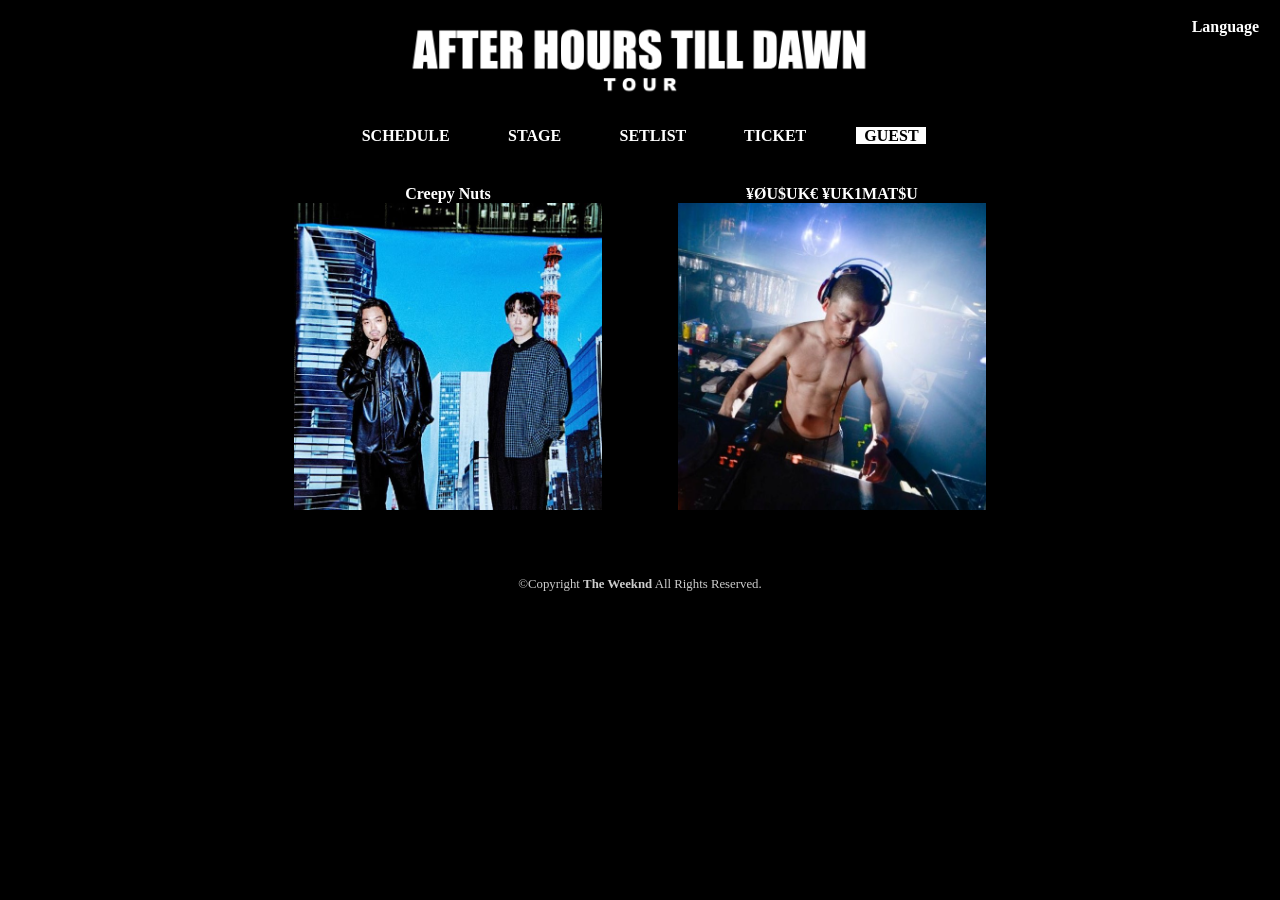
<file: p5_guest.html>
<!DOCTYPE html>
<head>
    <meta charset="UTF-8">
    <meta name="viewport" content="width=device-width, initial-scale=1.0">
    <link rel="stylesheet" type="text/css" href="style.css">
    <title>14주차 과제</title>
</head>
<body>
    <header>
        <div class="logoleft">
            &nbsp;
        </div>

        <div class="logomain">
            <a href="index.html"><img src="img/logo.png"></a>
        </div>

        <div class="logoright">
            &nbsp;
        </div>

        <div class="lang">
            <ul>
                <li>
                    &nbsp; Language &nbsp;
                    <ul>
                        <li><a href="#">🇰🇷 KOR</a></li>
                        <li><a href="index.html">🇺🇸 ENG</a></li>
                    </ul>
                </li>
            </ul>
        </div>
    </header>

    <div class="clear"></div>

    <nav>
        <div>
            <ul id="menu">
                <li><a href="p1_schedule.html">&nbsp; SCHEDULE &nbsp;</a></li>
                <li><a href="p2_stage.html">&nbsp; STAGE &nbsp;</a></li>
                <li><a href="p3_setlist.html">&nbsp; SETLIST &nbsp;</a></li>
                <li><a href="p4_ticket.html">&nbsp; TICKET &nbsp;</a></li>
                <li><a href="p5_guest.html" class="selected">&nbsp; GUEST &nbsp;</a></li>
            </ul>
        </div>
    </nav>

    <div class="clear"></div>

    <main>
        <div class="setlistleft">
            &nbsp;
        </div>

        <div class="setlistmain">
            <div id="dd">
                <ul>
                    <li>
                        Creepy Nuts
                        <img src="img/guest_cn.jpg">
                        <ul>
                            <li>TOKYO</li>
                            <li>SINGAPORE</li>
                            <li>SEOUL</li>
                            <li>BANGKOK</li>
                            <li>KUALA LUMPUR &nbsp; &nbsp; &nbsp; &nbsp; &nbsp; &nbsp;</li>
                        </ul>
                    </li>
                </ul>
            </div>

            <div id="dd">
                <ul>
                    <li>
                        ¥ØU$UK€ ¥UK1MAT$U
                        <img src="img/guest_yy.jpg">
                        <ul>
                            <li>TOKYO</li>
                            <li>JAKARTA</li>
                            <li>KUALA LUMPUR &nbsp; &nbsp; &nbsp; &nbsp; &nbsp; &nbsp;</li>
                        </ul>
                    </li>
                </ul>
            </div>
        </div>

        <div class="setlistright">
            &nbsp;
        </div>
    </main>
    
    <div class="clear"></div>

    <footer>
        &copy;Copyright <b>The Weeknd</b> All Rights Reserved.
    </footer>
</body>
</html>
</file>
<file: style.css>
* {
    box-sizing: border-box;
    margin: 0;
    padding: 0;
}
.clear {
    clear: both;
}
.spaceclear {
    clear: none;
}
body {
    color: #ffffff;
    background-color: #000000;
    font-weight: bold;
    font-size: 100%;
}

header {
    position: relative;
}

.logoleft {
    width: 30%;
    float: left;
    color: #000000;
}
.logomain {
    float: left;
    width: 40%;
}
.logomain img {
    width: 100%;
}
.logoright {
    width: 30%;
    float: left;
    color: #000000;
}

.lang {
    float: right;
    margin-right: 1%;
}
.lang ul {
    display: block;
}
.lang ul li {
    display: inline-block;
}
.lang ul li:hover {
    color: #000000;
    background-color: #ffffff;
}
.lang ul li:hover ul {
    display: block;
}
.lang ul li ul {
    position: absolute;
    width: 90px;
    display: none;
}
.lang ul li ul li {
    background-color: #ffffff;
    display: block;
    text-align: center;
}
.lang ul li ul li a {
    color: #000000;
    text-decoration: none;
    display: block !important;
}
.lang ul li ul li a:hover {
    background: #cdcdcd;
}

#menu {
    width: 100%;
    margin-top: 5px;
    text-align: center;
}
#menu ul {
    list-style-type: none;
}
#menu li {
    padding: 0 1.5% 0 1.5%;
    display: inline;
}
#menu li a {
    color: #ffffff;
    text-decoration: none;
}
#menu li a:hover {
    color: #000000;
    background-color: #ffffff;
}
#menu li a.selected {
    color: #000000;
    background-color: #ffffff;
}

.posterleft {
    width: 37.5%;
    float: left;
    color: #000000;
}
.postermain {
    margin-top: 30px;
    float: left;
    width: 25%;
}
.postermain img {
    width: 100%;
}
.posterright {
    width: 37.5%;
    float: left;
    color: #000000;
}

table, th, tr {
    font-size: 105%;
    width: 100%;
    border-collapse: collapse;
}
td {
    padding: 0 5px 0 5px;
}
.tda {
    width: 20%;
    padding-bottom: 30px;
}
.tdb {
    width: 50%;
    padding-bottom: 30px;
}
.tdc {
    width: 30%;
    padding-bottom: 30px;
    text-align: right;
}
.td1 {
    width: 20%;
    padding-bottom: 10px;
    }
.td2 {
    width: 50%;
    padding-bottom: 10px;
}
.td3 {
    width: 30%;
    text-align: right;
    padding-bottom: 10px;
}
.tableleft {
    width: 25%;
    float: left;
    color: #000000;
}
.tablemain {
    margin-top: 40px;
    width: 50%;
    float: left;
}
.tableright {
    width: 25%;
    float: left;
    color: #000000;
}

.stageleft {
    width: 25%;
    float: left;
    color: #000000;
}
.stagemain_l {
    margin-top: 40px;
    float: left;
    width: 30%;
}
.stagemain_l img {
    width: 100%;
}
.stagemain_space {
    width: 0%;
    float: left;
    color: #000000;
}
.stagemain_r {
    margin: 10px 0 0 10%;
    width: 15%;
    float: left;
}

.ticketspace {
    width: 20%;
    float: left;
    color: #000000;
}
#ticket {
    width: 100%;
}
#ticket table, #ticket tr {
    font-size: 100%;
    border-collapse: collapse;
}
#ticket td.c {
    padding-bottom: 10px;
    width: 8%;
    text-align: right;
}
#ticket td.s {
    padding-bottom: 10px;
    width: 42%;
}
.stageright {
    width: 25%;
    float: left;
    color: #000000;
}

.box {
    width: 60%;
    float: left;
    text-align: center;
    margin-top: 40px;
}
.btn {
    display: inline-block;
    margin: 20px 2%;
    padding: 1% 60px;
    background-color: #ffffff;
    color: #000000;
    font-size: 120%;
}
.btn a {
    text-decoration: none;
    background-color: #ffffff;
    color: #000000;

}
.btn a:hover {
    color: #000000;
}

.setlistleft {
    float: left;
    width: 20%;
}
.setlistmain {
    margin-top: 40px;
    float: left;
    width: 60%;
}
#dd {
    width: 40%;
    margin: 0 5% 50px 5%;
    float: left;
}
#dd ul {
    display: inline;
}
#dd ul li {
    display: inline-block;
    text-align: center;
}
#dd ul li:hover {
    color: #000000;
    background-color: #ffffff;
}
#dd ul li:hover ul {
    display: block;
}
#dd ul li img {
    width: 100%;
}
#dd ul li ul {
    position: absolute;
    display: none;
}
#dd ul li ul li {
    font-size: 90%;
    background-color: #ffffff;
    color: #000000;
    display: block;
    text-align: left;
    padding: 0 5px 5px 5px;
}
.setlistright {
    float: left;
    width: 20%;
}

@media only screen and (max-width: 1000px) {
    .logomain, .postermain, .stagemain_l, .stagemain_r, .setlistmain {
        width: 80%;
    }
    .logoleft, .logoright, .posterleft, .posterright, .stageleft, .stageright, .setlistleft, .setlistright {
        width: 10%;
    }
    .tableleft, .tableright {
        width: 5%;
    }
    .stagemain_space {
        width: 10%;
    }
    #menu li {
        display: block;
        font-size: 120%;
    }
    .lang {
        float: none;
        text-align: center;
        margin-bottom: 10px;
    }
    .tablemain {
        width: 90%;
    }
    .tablemain table, .tablemain th, .tablemain tr, .tablemain td {
        font-size: 90%;
    }
    .spaceclear {
        clear: both;
    }
    #dd {
        width: 90%;
    }
    .box {
        width: 60%;
        margin: 40px 0;
    }
    .btn {
        display: block;
    }
    .ticketspace {
        width: 20%;
    }
}

footer {
    margin-top: 1%;
    font-size: 80%;
    font-weight: normal;
    color: #cdcdcd;
    text-align: center;
}
</file>
